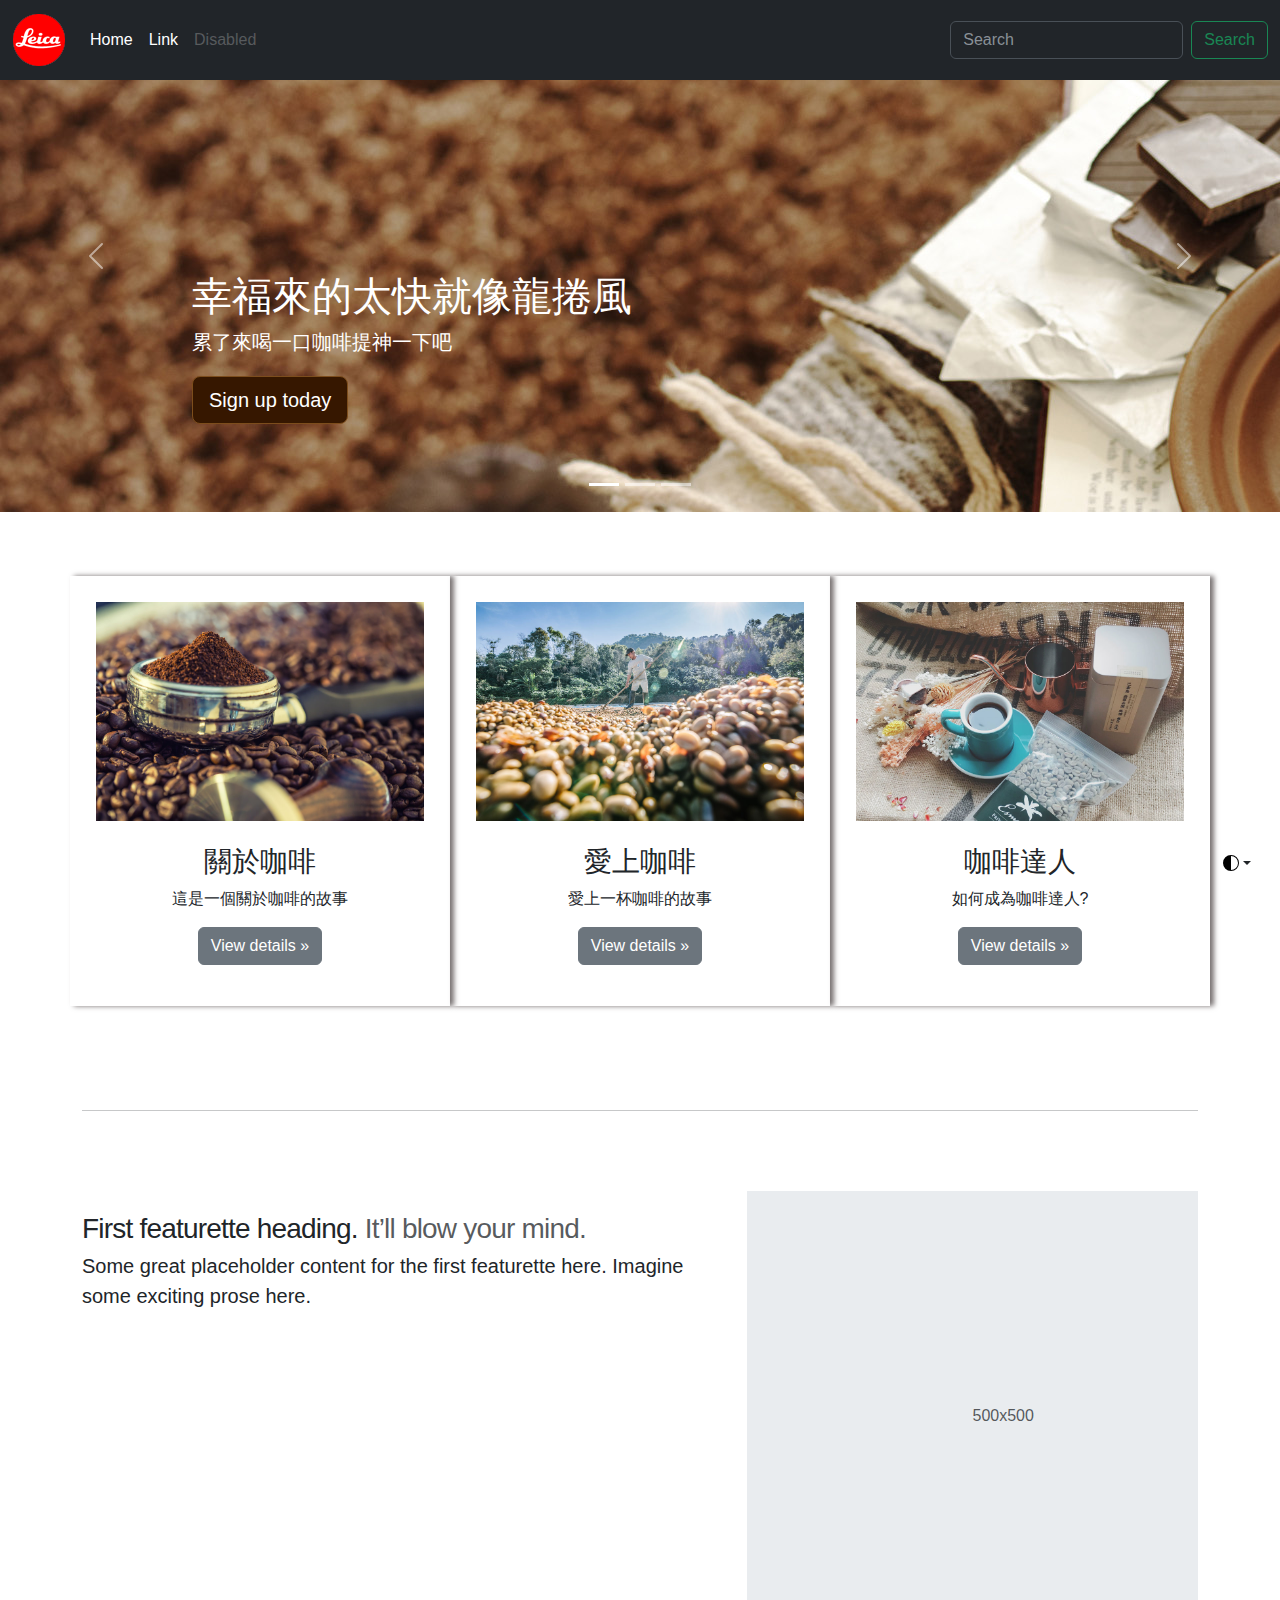
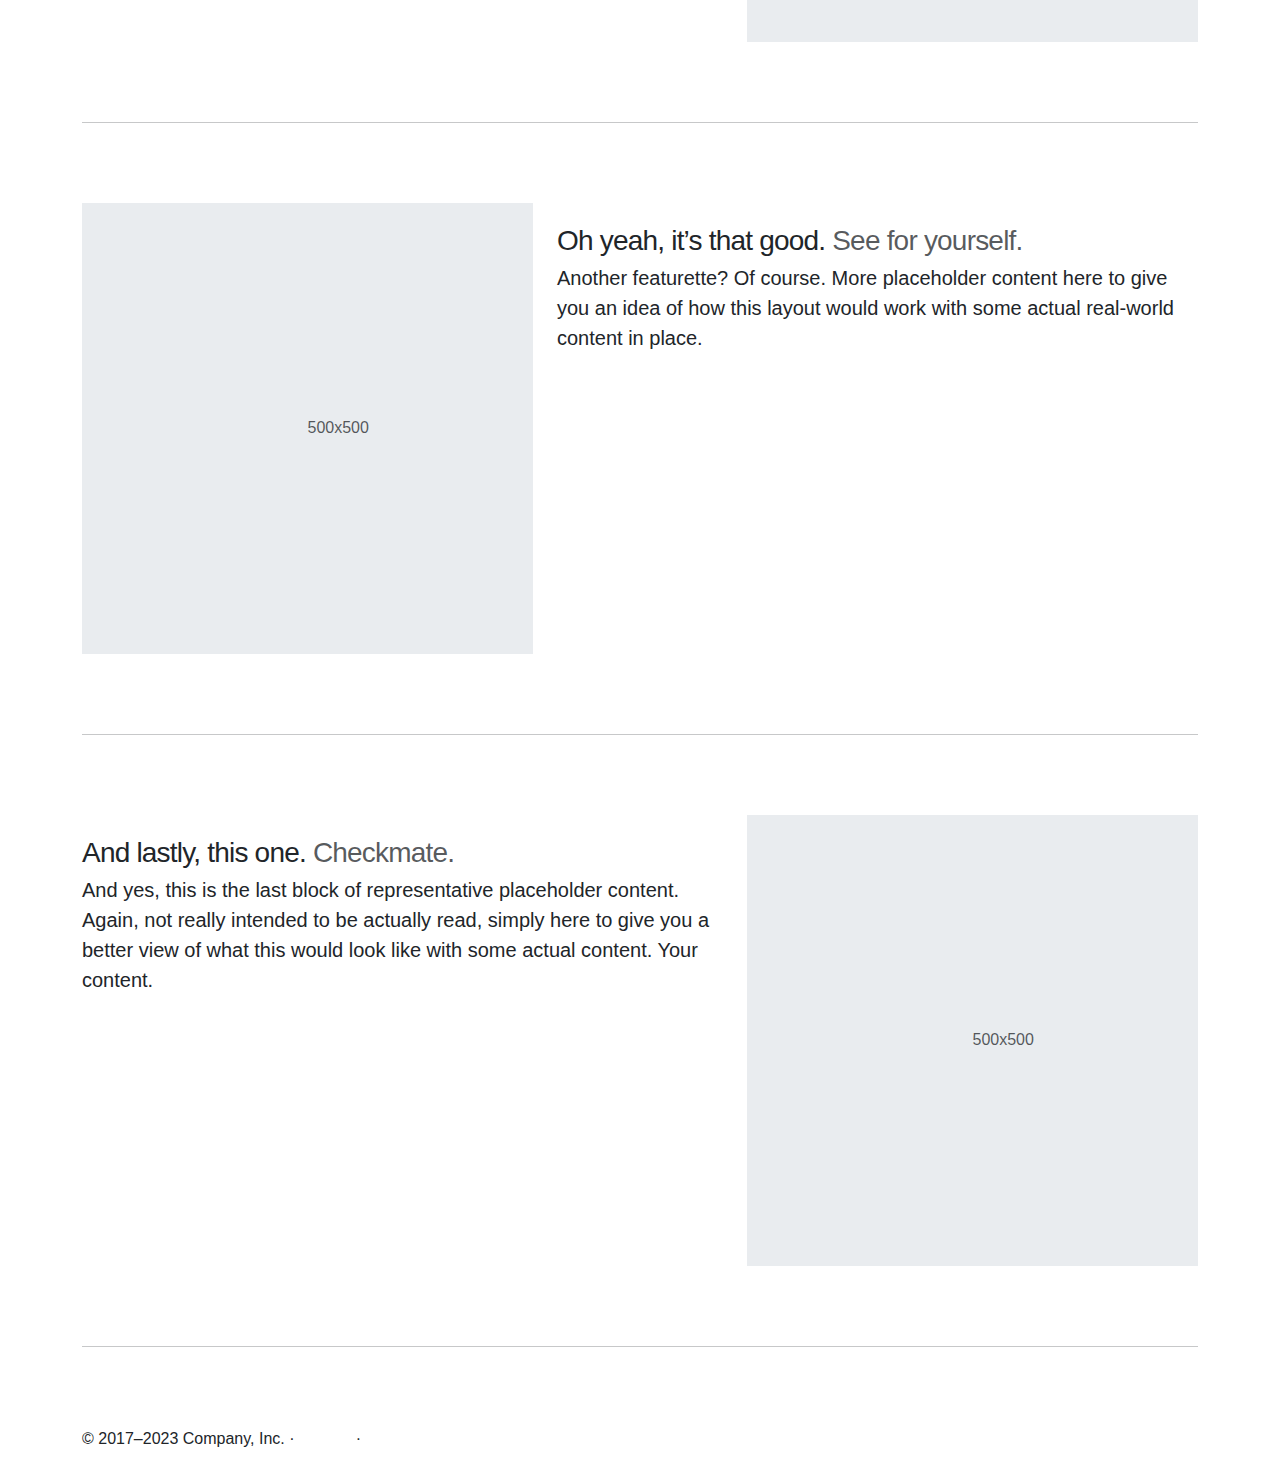
<file: index.html>
<!doctype html>
<html lang="en" data-bs-theme="auto">
    <meta charset="utf-8">
    <meta name="viewport" content="width=device-width, initial-scale=1">
    <meta name="description" content="">
    <meta name="author" content="Mark Otto, Jacob Thornton, and Bootstrap contributors">
    <meta name="generator" content="Hugo 0.111.3">
    <title>Rocky.Wang 咖啡生活</title>


    

    

<link href="assets/dist/css/bootstrap.min.css" rel="stylesheet">



    
    <!-- Custom styles for this template -->
    <link href="css/carousel.css" rel="stylesheet">
    <link href="css/style.css" rel="stylesheet">

  </head>
  <body>
    <svg xmlns="http://www.w3.org/2000/svg" style="display: none;">
      <symbol id="check2" viewBox="0 0 16 16">
        <path d="M13.854 3.646a.5.5 0 0 1 0 .708l-7 7a.5.5 0 0 1-.708 0l-3.5-3.5a.5.5 0 1 1 .708-.708L6.5 10.293l6.646-6.647a.5.5 0 0 1 .708 0z"/>
      </symbol>
      <symbol id="circle-half" viewBox="0 0 16 16">
        <path d="M8 15A7 7 0 1 0 8 1v14zm0 1A8 8 0 1 1 8 0a8 8 0 0 1 0 16z"/>
      </symbol>
      <symbol id="moon-stars-fill" viewBox="0 0 16 16">
        <path d="M6 .278a.768.768 0 0 1 .08.858 7.208 7.208 0 0 0-.878 3.46c0 4.021 3.278 7.277 7.318 7.277.527 0 1.04-.055 1.533-.16a.787.787 0 0 1 .81.316.733.733 0 0 1-.031.893A8.349 8.349 0 0 1 8.344 16C3.734 16 0 12.286 0 7.71 0 4.266 2.114 1.312 5.124.06A.752.752 0 0 1 6 .278z"/>
        <path d="M10.794 3.148a.217.217 0 0 1 .412 0l.387 1.162c.173.518.579.924 1.097 1.097l1.162.387a.217.217 0 0 1 0 .412l-1.162.387a1.734 1.734 0 0 0-1.097 1.097l-.387 1.162a.217.217 0 0 1-.412 0l-.387-1.162A1.734 1.734 0 0 0 9.31 6.593l-1.162-.387a.217.217 0 0 1 0-.412l1.162-.387a1.734 1.734 0 0 0 1.097-1.097l.387-1.162zM13.863.099a.145.145 0 0 1 .274 0l.258.774c.115.346.386.617.732.732l.774.258a.145.145 0 0 1 0 .274l-.774.258a1.156 1.156 0 0 0-.732.732l-.258.774a.145.145 0 0 1-.274 0l-.258-.774a1.156 1.156 0 0 0-.732-.732l-.774-.258a.145.145 0 0 1 0-.274l.774-.258c.346-.115.617-.386.732-.732L13.863.1z"/>
      </symbol>
      <symbol id="sun-fill" viewBox="0 0 16 16">
        <path d="M8 12a4 4 0 1 0 0-8 4 4 0 0 0 0 8zM8 0a.5.5 0 0 1 .5.5v2a.5.5 0 0 1-1 0v-2A.5.5 0 0 1 8 0zm0 13a.5.5 0 0 1 .5.5v2a.5.5 0 0 1-1 0v-2A.5.5 0 0 1 8 13zm8-5a.5.5 0 0 1-.5.5h-2a.5.5 0 0 1 0-1h2a.5.5 0 0 1 .5.5zM3 8a.5.5 0 0 1-.5.5h-2a.5.5 0 0 1 0-1h2A.5.5 0 0 1 3 8zm10.657-5.657a.5.5 0 0 1 0 .707l-1.414 1.415a.5.5 0 1 1-.707-.708l1.414-1.414a.5.5 0 0 1 .707 0zm-9.193 9.193a.5.5 0 0 1 0 .707L3.05 13.657a.5.5 0 0 1-.707-.707l1.414-1.414a.5.5 0 0 1 .707 0zm9.193 2.121a.5.5 0 0 1-.707 0l-1.414-1.414a.5.5 0 0 1 .707-.707l1.414 1.414a.5.5 0 0 1 0 .707zM4.464 4.465a.5.5 0 0 1-.707 0L2.343 3.05a.5.5 0 1 1 .707-.707l1.414 1.414a.5.5 0 0 1 0 .708z"/>
      </symbol>
    </svg>

    <div class="dropdown position-fixed bottom-0 end-0 mb-3 me-3 bd-mode-toggle">
      <button class="btn btn-bd-primary py-2 dropdown-toggle d-flex align-items-center"
              id="bd-theme"
              type="button"
              aria-expanded="false"
              data-bs-toggle="dropdown"
              aria-label="Toggle theme (auto)">
        <svg class="bi my-1 theme-icon-active" width="1em" height="1em"><use href="#circle-half"></use></svg>
        <span class="visually-hidden" id="bd-theme-text">Toggle theme</span>
      </button>
      <ul class="dropdown-menu dropdown-menu-end shadow" aria-labelledby="bd-theme-text">
        <li>
          <button type="button" class="dropdown-item d-flex align-items-center" data-bs-theme-value="light" aria-pressed="false">
            <svg class="bi me-2 opacity-50 theme-icon" width="1em" height="1em"><use href="#sun-fill"></use></svg>
            Light
            <svg class="bi ms-auto d-none" width="1em" height="1em"><use href="#check2"></use></svg>
          </button>
        </li>
        <li>
          <button type="button" class="dropdown-item d-flex align-items-center" data-bs-theme-value="dark" aria-pressed="false">
            <svg class="bi me-2 opacity-50 theme-icon" width="1em" height="1em"><use href="#moon-stars-fill"></use></svg>
            Dark
            <svg class="bi ms-auto d-none" width="1em" height="1em"><use href="#check2"></use></svg>
          </button>
        </li>
        <li>
          <button type="button" class="dropdown-item d-flex align-items-center active" data-bs-theme-value="auto" aria-pressed="true">
            <svg class="bi me-2 opacity-50 theme-icon" width="1em" height="1em"><use href="#circle-half"></use></svg>
            Auto
            <svg class="bi ms-auto d-none" width="1em" height="1em"><use href="#check2"></use></svg>
          </button>
        </li>
      </ul>
    </div>

    
<header data-bs-theme="dark">
  <nav class="navbar navbar-expand-md navbar-dark fixed-top bg-dark">
    <div class="container-fluid">
      <a class="navbar-brand" href="#"><img src="images/logo.png" alt=""></a>
      <button class="navbar-toggler" type="button" data-bs-toggle="collapse" data-bs-target="#navbarCollapse" aria-controls="navbarCollapse" aria-expanded="false" aria-label="Toggle navigation">
        <span class="navbar-toggler-icon"></span>
      </button>
      <div class="collapse navbar-collapse" id="navbarCollapse">
        <ul class="navbar-nav me-auto mb-2 mb-md-0">
          <li class="nav-item">
            <a class="nav-link active" aria-current="page" href="#">Home</a>
          </li>
          <li class="nav-item">
            <a class="nav-link" href="#">Link</a>
          </li>
          <li class="nav-item">
            <a class="nav-link disabled">Disabled</a>
          </li>
        </ul>
        <form class="d-flex" role="search">
          <input class="form-control me-2" type="search" placeholder="Search" aria-label="Search">
          <button class="btn btn-outline-success" type="submit">Search</button>
        </form>
      </div>
    </div>
  </nav>
</header>

<main>

  <div id="myCarousel" class="carousel slide" data-bs-ride="carousel">
    <div class="carousel-indicators">
      <button type="button" data-bs-target="#myCarousel" data-bs-slide-to="0" class="active" aria-current="true" aria-label="Slide 1"></button>
      <button type="button" data-bs-target="#myCarousel" data-bs-slide-to="1" aria-label="Slide 2"></button>
      <button type="button" data-bs-target="#myCarousel" data-bs-slide-to="2" aria-label="Slide 3"></button>
    </div>
    <div class="carousel-inner">
      <div class="carousel-item active">
        <img src="images/ad_01.jpg" alt="">
          <div class="container">
          <div class="carousel-caption text-start">
            <h1>幸福來的太快就像龍捲風</h1>
            <p>累了來喝一口咖啡提神一下吧</p>
            <p><a class="btn btn-lg btn-primary" href="#">Sign up today</a></p>
          </div>
        </div>
      </div>
      <div class="carousel-item">
        <img src="images/ad_02.jpg" alt="">        
          <div class="container">
          <div class="carousel-caption">
            <h1>離不開暴風圈來不及逃</h1>
            <p>喝一口咖啡逃離到這世界的盡頭</p>
            <p><a class="btn btn-lg btn-primary" href="#">Learn more</a></p>
          </div>
        </div>
      </div>
      <div class="carousel-item">
        <img src="images/ad_03.jpg" alt="">
          <div class="container">
          <div class="carousel-caption text-end">
            <h1>愛像一陣風 吹完他就走</h1>
            <p>這樣的節奏 我無可奈何</p>
            <p><a class="btn btn-lg btn-primary" href="#">Browse gallery</a></p>
          </div>
        </div>
      </div>
    </div>
    <button class="carousel-control-prev" type="button" data-bs-target="#myCarousel" data-bs-slide="prev">
      <span class="carousel-control-prev-icon" aria-hidden="true"></span>
      <span class="visually-hidden">Previous</span>
    </button>
    <button class="carousel-control-next" type="button" data-bs-target="#myCarousel" data-bs-slide="next">
      <span class="carousel-control-next-icon" aria-hidden="true"></span>
      <span class="visually-hidden">Next</span>
    </button>
  </div>


  <!-- Marketing messaging and featurettes
  ================================================== -->
  <!-- Wrap the rest of the page in another container to center all the content. -->

  <div class="container marketing">

    <!-- Three columns of text below the carousel -->
    <div class="row">
      <div class="col-lg-4">
        <img src="images/pic_coffee_01.jpg" alt="">
        <h2 class="fw-normal">關於咖啡</h2>
        <p>這是一個關於咖啡的故事</p>
        <p><a class="btn btn-secondary" href="#">View details &raquo;</a></p>
      </div><!-- /.col-lg-4 -->
      <div class="col-lg-4">
        <img src="images/pic_coffee_02.jpg" alt="">
        <h2 class="fw-normal">愛上咖啡</h2>
        <p>愛上一杯咖啡的故事</p>
        <p><a class="btn btn-secondary" href="#">View details &raquo;</a></p>
      </div><!-- /.col-lg-4 -->
      <div class="col-lg-4">
        <img src="images/pic_coffee_03.jpg" alt="">
        <h2 class="fw-normal">咖啡達人</h2>
        <p>如何成為咖啡達人?</p>
        <p><a class="btn btn-secondary" href="#">View details &raquo;</a></p>
      </div><!-- /.col-lg-4 -->
    </div><!-- /.row -->


    <!-- START THE FEATURETTES -->

    <hr class="featurette-divider">

    <div class="row featurette">
      <div class="col-md-7">
        <h2 class="featurette-heading fw-normal lh-1">First featurette heading. <span class="text-body-secondary">It’ll blow your mind.</span></h2>
        <p class="lead">Some great placeholder content for the first featurette here. Imagine some exciting prose here.</p>
      </div>
      <div class="col-md-5">
        <svg class="bd-placeholder-img bd-placeholder-img-lg featurette-image img-fluid mx-auto" width="500" height="500" xmlns="http://www.w3.org/2000/svg" role="img" aria-label="Placeholder: 500x500" preserveAspectRatio="xMidYMid slice" focusable="false"><title>Placeholder</title><rect width="100%" height="100%" fill="var(--bs-secondary-bg)"/><text x="50%" y="50%" fill="var(--bs-secondary-color)" dy=".3em">500x500</text></svg>
      </div>
    </div>

    <hr class="featurette-divider">

    <div class="row featurette">
      <div class="col-md-7 order-md-2">
        <h2 class="featurette-heading fw-normal lh-1">Oh yeah, it’s that good. <span class="text-body-secondary">See for yourself.</span></h2>
        <p class="lead">Another featurette? Of course. More placeholder content here to give you an idea of how this layout would work with some actual real-world content in place.</p>
      </div>
      <div class="col-md-5 order-md-1">
        <svg class="bd-placeholder-img bd-placeholder-img-lg featurette-image img-fluid mx-auto" width="500" height="500" xmlns="http://www.w3.org/2000/svg" role="img" aria-label="Placeholder: 500x500" preserveAspectRatio="xMidYMid slice" focusable="false"><title>Placeholder</title><rect width="100%" height="100%" fill="var(--bs-secondary-bg)"/><text x="50%" y="50%" fill="var(--bs-secondary-color)" dy=".3em">500x500</text></svg>
      </div>
    </div>

    <hr class="featurette-divider">

    <div class="row featurette">
      <div class="col-md-7">
        <h2 class="featurette-heading fw-normal lh-1">And lastly, this one. <span class="text-body-secondary">Checkmate.</span></h2>
        <p class="lead">And yes, this is the last block of representative placeholder content. Again, not really intended to be actually read, simply here to give you a better view of what this would look like with some actual content. Your content.</p>
      </div>
      <div class="col-md-5">
        <svg class="bd-placeholder-img bd-placeholder-img-lg featurette-image img-fluid mx-auto" width="500" height="500" xmlns="http://www.w3.org/2000/svg" role="img" aria-label="Placeholder: 500x500" preserveAspectRatio="xMidYMid slice" focusable="false"><title>Placeholder</title><rect width="100%" height="100%" fill="var(--bs-secondary-bg)"/><text x="50%" y="50%" fill="var(--bs-secondary-color)" dy=".3em">500x500</text></svg>
      </div>
    </div>

    <hr class="featurette-divider">

    <!-- /END THE FEATURETTES -->

  </div><!-- /.container -->


  <!-- FOOTER -->
  <footer class="container">
    <p class="float-end"><a href="#">Back to top</a></p>
    <p>&copy; 2017–2023 Company, Inc. &middot; <a href="#">Privacy</a> &middot; <a href="#">Terms</a></p>
  </footer>
</main>


    <script src="assets/dist/js/bootstrap.bundle.min.js"></script>

      
  </body>
</html>
</file>
<file: css/carousel.css>
/* GLOBAL STYLES
-------------------------------------------------- */
/* Padding below the footer and lighter body text */

body {
  padding-top: 3rem;
  padding-bottom: 3rem;
  color: rgb(var(--bs-tertiary-color-rgb));
}


/* CUSTOMIZE THE CAROUSEL
-------------------------------------------------- */

/* Carousel base class */
.carousel {
  margin-bottom: 4rem;
}
/* Since positioning the image, we need to help out the caption */
.carousel-caption {
  bottom: 3rem;
  z-index: 10;
}

/* Declare heights because of positioning of img element */
.carousel-item {
  height: 32rem;
}


/* MARKETING CONTENT
-------------------------------------------------- */

/* Center align the text within the three columns below the carousel */
.marketing .col-lg-4 {
  margin-bottom: 1.5rem;
  text-align: center;
}
/* rtl:begin:ignore */
.marketing .col-lg-4 p {
  margin-right: .75rem;
  margin-left: .75rem;
}
/* rtl:end:ignore */


/* Featurettes
------------------------- */

.featurette-divider {
  margin: 5rem 0; /* Space out the Bootstrap <hr> more */
}

/* Thin out the marketing headings */
/* rtl:begin:remove */
.featurette-heading {
  letter-spacing: -.05rem;
}

/* rtl:end:remove */

/* RESPONSIVE CSS
-------------------------------------------------- */

@media (min-width: 40em) {
  /* Bump up size of carousel content */
  .carousel-caption p {
    margin-bottom: 1.25rem;
    font-size: 1.25rem;
    line-height: 1.4;
  }

  .featurette-heading {
    font-size: 50px;
  }
}

@media (min-width: 62em) {
  .featurette-heading {
    margin-top: 7rem;
  }
}
</file>
<file: css/style.css>
@charset "utf-8";
A:link { FONT-STYLE: normal; TEXT-DECORATION: none; color: #ffffff;} 
A:visited { FONT-STYLE: normal; TEXT-DECORATION: none; color: #999;} 
A:active { FONT-STYLE: normal; TEXT-DECORATION: none; color: #FF0000;} 
A:hover {FONT-STYLE: normal;  TEXT-DECORATION: none; color: #03E331;}
body {
  margin: 0; 
  padding: 0; 
  font-family: Gotham, Helvetica Neue, Helvetica, Arial,微軟正黑體," sans-serif";
}
* {
  -webkit-box-sizing: border-box;
     -moz-box-sizing: border-box;
          box-sizing: border-box;
}
.both{clear: both;}
img{max-width: 100%;}
.carousel-item img{max-width: unset;}

/*以下是自設定*/
.btn-primary {
  --bs-btn-bg: #361700;
  --bs-btn-border-color: #7c4d1c;
  --bs-btn-color: #ffffff;
  --bs-btn-hover-color: #ffffff;
  --bs-btn-hover-bg: #7c3400;
  --bs-btn-hover-border-color: #524c06;
  --bs-btn-focus-shadow-rgb: 49,132,253;
  }
.bg-dark {
    --bs-bg-opacity: 1;
    background-color: #ab6666 !important !important;
 }
 .fw-normal {
  margin-top: 24px;
  font-size: 28px;
  font-weight: 400!important;
}
.marketing .col-lg-4 {
  margin-bottom: 1.5rem;
  text-align: center;
  -webkit-box-shadow: 4px 0px 5px #787272;
  padding: 2vw;
}
</file>
